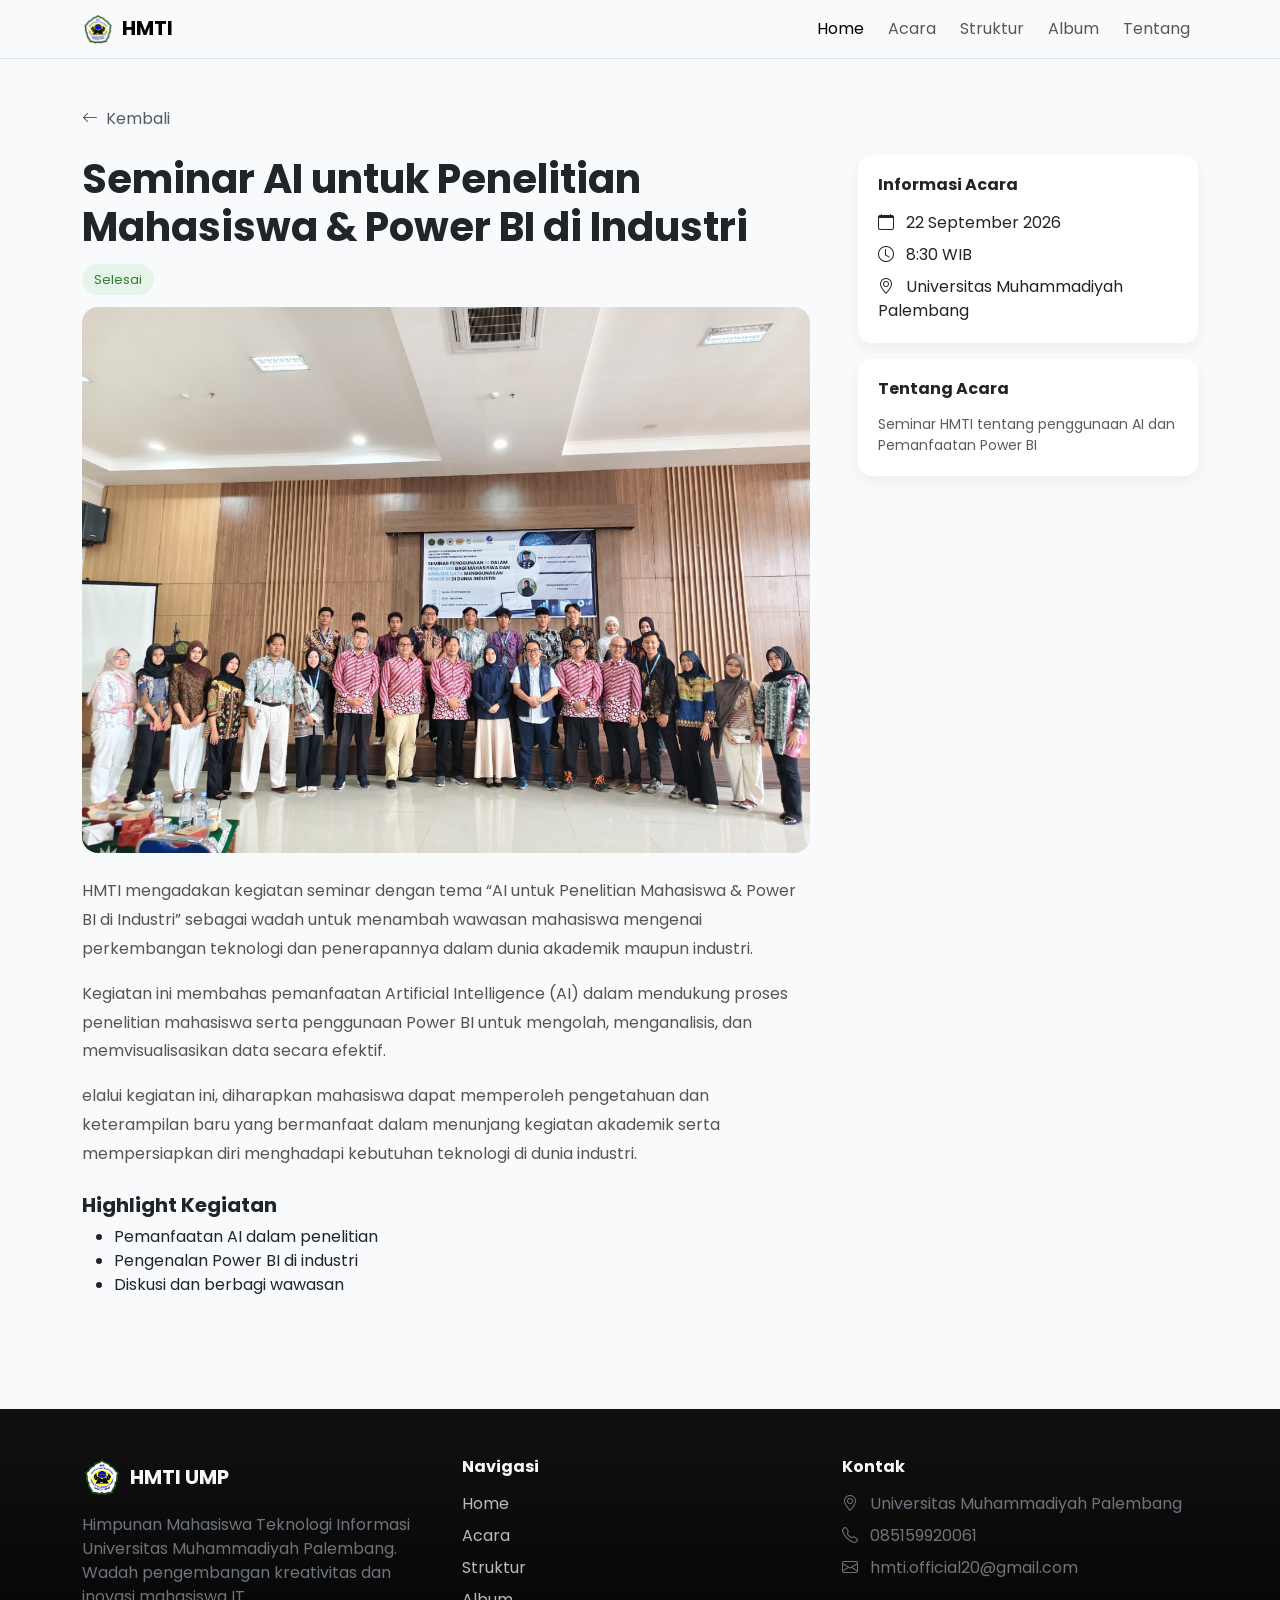
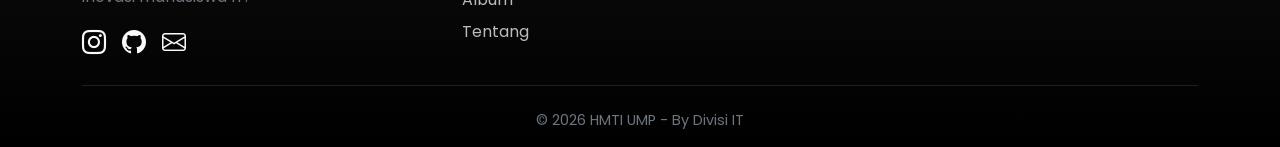
<file: acara-detail.html>
<!doctype html>
<html lang="id">
  <head>
    <meta charset="utf-8" />
    <meta name="viewport" content="width=device-width, initial-scale=1" />
    <title>HMTI UMP</title>
    <link rel="icon" href="assets/hmti_logo.png" type="image/png" />
    <!-- bootstrap -->
    <link
      href="https://cdn.jsdelivr.net/npm/bootstrap@5.3.8/dist/css/bootstrap.min.css"
      rel="stylesheet"
      integrity="sha384-sRIl4kxILFvY47J16cr9ZwB07vP4J8+LH7qKQnuqkuIAvNWLzeN8tE5YBujZqJLB"
      crossorigin="anonymous"
    />

    <!-- icon -->
    <link
      rel="stylesheet"
      href="https://cdn.jsdelivr.net/npm/bootstrap-icons@1.11.1/font/bootstrap-icons.css"
    />

    <!-- css -->
    <link rel="stylesheet" href="sytle/sytle.css" />

    <!-- font -->
    <link rel="preconnect" href="https://fonts.googleapis.com" />
    <link rel="preconnect" href="https://fonts.gstatic.com" crossorigin />
    <link
      href="https://fonts.googleapis.com/css2?family=Poppins:ital,wght@0,100;0,200;0,300;0,400;0,500;0,600;0,700;0,800;0,900;1,100;1,200;1,300;1,400;1,500;1,600;1,700;1,800;1,900&display=swap"
      rel="stylesheet"
    />

    <!-- AOS -->
    <link href="https://unpkg.com/aos@2.3.4/dist/aos.css" rel="stylesheet" />

    <style>
      body {
        background: #f8fafc;
        font-family: "Poppins", sans-serif;
      }

      .article-img {
        width: 100%;
        border-radius: 16px;
        object-fit: cover;
      }

      .sidebar {
        position: sticky;
        top: 100px;
      }

      .info-card {
        background: white;
        border-radius: 14px;
        padding: 20px;
        box-shadow: 0 6px 15px rgba(0, 0, 0, 0.05);
      }

      .badge-status {
        background: #e6f4ea;
        color: #2e7d32;
        padding: 6px 12px;
        border-radius: 20px;
        font-size: 13px;
      }

      .article p {
        line-height: 1.8;
        color: #555;
      }
    </style>
  </head>

  <body>
    <!-- loading -->
    <div id="loading-screen">
      <div class="p-2 rounded-circle border mb-3 bg-light">
        <img style="width: 80px; height: 80px" src="assets/hmti_logo.png" alt="logo_hmti" />
      </div>
      <div class="loading-bar"></div>
      <h5 class="mt-3">Memuat Halaman</h5>
      <p class="text-secondary">Halaman sedang diproses mohon untuk bersabar</p>
    </div>

    <main>
      <header class="sticky-top z-3">
        <!-- navbar -->
        <nav class="navbar navbar-expand-lg navbar-light bg-light py-2 border-bottom">
          <div class="container">
            <a class="navbar-brand fw-bold" href="index.html"
              ><img class="csi-1 me-2" src="assets/hmti_logo.png" alt="logo_hmti" />HMTI</a
            >
            <button
              class="navbar-toggler"
              type="button"
              data-bs-toggle="collapse"
              data-bs-target="#navbarNavAltMarkup"
              aria-controls="navbarNavAltMarkup"
              aria-expanded="false"
              aria-label="Toggle navigation"
            >
              <span class="navbar-toggler-icon"></span>
            </button>
            <div class="collapse navbar-collapse justify-content-end" id="navbarNavAltMarkup">
              <div class="mt-2 mt-md-0 navbar-nav gap-2">
                <a class="nav-link active" aria-current="page" href="index.html">Home</a>
                <a class="nav-link" href="acara.html">Acara</a>
                <a href="struktur.html" class="nav-link pe-2"> Struktur </a>
                <a class="nav-link" href="album.html">Album</a>
                <a class="nav-link" href="tentang.html">Tentang</a>
              </div>
            </div>
          </div>
        </nav>
      </header>

      <div class="container py-5">
        <!-- back -->
        <a href="index.html" class="text-decoration-none text-muted mb-4 d-inline-block"
          ><i class="me-2 bi bi-arrow-left"></i>Kembali
        </a>

        <div class="row g-5">
          <!-- LEFT: ARTICLE -->
          <div class="col-lg-8">
            <h1 class="fw-bold mb-3">Seminar AI untuk Penelitian Mahasiswa & Power BI di Industri </h1>

            <div class="mb-3">
              <span class="badge-status">Selesai</span>
            </div>

            <div class="ratio ratio-4x3 mb-4">
              <img src="assets/seminar.jpeg" class="article-img" />
            </div>

            <div class="article">
              <p>
                HMTI mengadakan kegiatan seminar dengan tema “AI untuk Penelitian Mahasiswa & Power BI di Industri” sebagai wadah untuk menambah wawasan mahasiswa mengenai perkembangan teknologi dan penerapannya dalam dunia akademik maupun industri.
              </p>

              <p>
                Kegiatan ini membahas pemanfaatan Artificial Intelligence (AI) dalam mendukung proses penelitian mahasiswa serta penggunaan Power BI untuk mengolah, menganalisis, dan memvisualisasikan data secara efektif.
              </p>

              <p>
                elalui kegiatan ini, diharapkan mahasiswa dapat memperoleh pengetahuan dan keterampilan baru yang bermanfaat dalam menunjang kegiatan akademik serta mempersiapkan diri menghadapi kebutuhan teknologi di dunia industri.
              </p>

              <h5 class="fw-bold mt-4">Highlight Kegiatan</h5>
              <ul>
                <li>Pemanfaatan AI dalam penelitian</li>
                <li>Pengenalan Power BI di industri</li>
                <li>Diskusi dan berbagi wawasan</li>
              </ul>
            </div>
          </div>

          <!-- RIGHT: SIDEBAR -->
          <div class="col-lg-4">
            <div class="sidebar">
              <div class="info-card mb-3">
                <h6 class="fw-bold mb-3">Informasi Acara</h6>

                <p class="mb-2">
                  <i class="bi bi-calendar me-2"></i>
                  22 September 2026
                </p>

                <p class="mb-2">
                  <i class="bi bi-clock me-2"></i>
                  8:30 WIB
                </p>

                <p class="mb-0">
                  <i class="bi bi-geo-alt me-2"></i>
                  Universitas Muhammadiyah Palembang
                </p>
              </div>

              <div class="info-card">
                <h6 class="fw-bold mb-3">Tentang Acara</h6>
                <p class="small text-muted mb-0">
                  Seminar HMTI tentang penggunaan AI dan Pemanfaatan Power BI
                </p>
              </div>
            </div>
          </div>
        </div>
      </div>
    </main>

    <!-- footer -->
    <footer class="footer mt-5 pt-5 pb-3 bg-dark text-light">
      <div class="container">
        <div class="row g-4">
          <!-- logo-->
          <div class="col-lg-4">
            <div class="d-flex align-items-center mb-3">
              <img src="assets/hmti_logo.png" alt="logo hmti" class="me-2 csi-2" />
              <h5 class="mb-0 fw-bold">HMTI UMP</h5>
            </div>
            <p class="text-secondary">
              Himpunan Mahasiswa Teknologi Informasi Universitas Muhammadiyah Palembang. Wadah pengembangan
              kreativitas dan inovasi mahasiswa IT.
            </p>

            <!-- Sosial Media -->
            <div class="d-flex gap-3 fs-4">
              <a href="https://instagram.com/hmti_ump" class="text-light footer-icon">
                <i class="bi bi-instagram"></i>
              </a>
              <a href="https://github.com/hmtiump" class="text-light footer-icon">
                <i class="bi bi-github"></i>
              </a>
              <a href="mailto:hmti.official20@gmail.com" class="text-light footer-icon">
                <i class="bi bi-envelope"></i>
              </a>
            </div>
          </div>

          <!-- Nav -->
          <div class="col-lg-4">
            <h6 class="fw-bold mb-3">Navigasi</h6>
            <ul class="list-unstyled d-flex flex-column gap-2">
              <li><a href="index.html" class="footer-link">Home</a></li>
              <li><a href="acara.html" class="footer-link">Acara</a></li>
              <li><a href="struktur.html" class="footer-link">Struktur</a></li>
              <li><a href="album.html" class="footer-link">Album</a></li>
              <li><a href="tentang.html" class="footer-link">Tentang</a></li>
            </ul>
          </div>

          <!-- Kontak -->
          <div class="col-lg-4">
            <h6 class="fw-bold mb-3">Kontak</h6>
            <ul class="list-unstyled text-secondary d-flex flex-column gap-2">
              <li>
                <i class="bi bi-geo-alt me-2"></i>
                Universitas Muhammadiyah Palembang
              </li>
              <li>
                <i class="bi bi-telephone me-2"></i>
                085159920061
              </li>
              <li>
                <i class="bi bi-envelope me-2"></i>
                hmti.official20@gmail.com
              </li>
            </ul>
          </div>
        </div>
        <hr class="border-secondary my-4" />
        <div class="text-center text-secondary fs-7">© 2026 HMTI UMP - By Divisi IT</div>
      </div>
    </footer>

    <!-- js -->
    <script src="js/js.js"></script>
    <script src="https://cdn.jsdelivr.net/npm/bootstrap@5.3.8/dist/js/bootstrap.bundle.min.js"></script>
  </body>
</html>
</file>
<file: sytle/sytle.css>
:root {
  --bs-primary: #183f79;
  --bs-primary-rgb: 10, 42, 102;
}

.btn.btn-primary {
  --bs-btn-bg: #183f79;
  --bs-btn-border-color: #183f79;

  --bs-btn-hover-bg: #081f4d;
  --bs-btn-hover-border-color: #081f4d;

  --bs-btn-active-bg: #071a3d;
  --bs-btn-active-border-color: #071a3d;
}

* {
  box-sizing: border-box;
  font-family: "poppins";
}

/* hero */
.judul-hero {
  font-size: 3.1rem;
  animation: masuk duration timing-function delay iteration-count direction
    fill-mode;
}

.bg-light {
  background-color: #f8fafc !important;
}
.bg-primary {
  background-color: #183f79 !important;
}
.bg-website {
  background: #dbe6eb;
}
.bg-warning-v1 {
  background-color: #fecd63;
}

.hero-section {
  position: relative;
  background-image: url("../assets/bg_1.svg");
  background-size: cover;
  background-position: center;
  background-repeat: no-repeat;
}
.hero-deco {
  background-image: url("data:image/svg+xml,%3csvg xmlns='http://www.w3.org/2000/svg' version='1.1' xmlns:xlink='http://www.w3.org/1999/xlink' xmlns:svgjs='http://svgjs.dev/svgjs' width='1920' height='1080' preserveAspectRatio='none' viewBox='0 0 1920 1080'%3e%3cg mask='url(%26quot%3b%23SvgjsMask1008%26quot%3b)' fill='none'%3e%3cpath d='M285.0752541119942 725.8501852707875L469.38419051686714 601.5322379355314 345.066243181611 417.22330153065843 160.75730677673806 541.5412488659146z' fill='rgba(10%2c 42%2c 102%2c 0.14)' class='triangle-float2'%3e%3c/path%3e%3cpath d='M709.94077957694-52.51211553903234L799.045034596209 179.6124048293525 1031.1695549645938 90.5081498100836 942.0652999453249-141.61637055830124z' fill='rgba(10%2c 42%2c 102%2c 0.14)' class='triangle-float1'%3e%3c/path%3e%3cpath d='M1505.1404707801203 566.3813038925545L1540.4199482103706 817.407829421294 1791.4464737391102 782.1283519910436 1756.1669963088598 531.1018264623041z' fill='rgba(10%2c 42%2c 102%2c 0.14)' class='triangle-float2'%3e%3c/path%3e%3cpath d='M1917.4968046074073 168.59176894300182L1769.5415725021167-98.32653541721035 1502.6232681419044 49.62869668808037 1650.578500247195 316.54700104829254z' fill='rgba(10%2c 42%2c 102%2c 0.14)' class='triangle-float3'%3e%3c/path%3e%3cpath d='M317.39293325896716 907.9438294289873L364.2765092496089 1095.9835821082322 552.3162619288538 1049.1000061175905 505.432685938212 861.0602534383455z' fill='rgba(10%2c 42%2c 102%2c 0.14)' class='triangle-float3'%3e%3c/path%3e%3c/g%3e%3cdefs%3e%3cmask id='SvgjsMask1008'%3e%3crect width='1920' height='1080' fill='white'%3e%3c/rect%3e%3c/mask%3e%3cstyle%3e %40keyframes float1 %7b 0%25%7btransform: translate(0%2c 0)%7d 50%25%7btransform: translate(-10px%2c 0)%7d 100%25%7btransform: translate(0%2c 0)%7d %7d .triangle-float1 %7b animation: float1 5s infinite%3b %7d %40keyframes float2 %7b 0%25%7btransform: translate(0%2c 0)%7d 50%25%7btransform: translate(-5px%2c -5px)%7d 100%25%7btransform: translate(0%2c 0)%7d %7d .triangle-float2 %7b animation: float2 4s infinite%3b %7d %40keyframes float3 %7b 0%25%7btransform: translate(0%2c 0)%7d 50%25%7btransform: translate(0%2c -10px)%7d 100%25%7btransform: translate(0%2c 0)%7d %7d .triangle-float3 %7b animation: float3 6s infinite%3b %7d %3c/style%3e%3c/defs%3e%3c/svg%3e");
  position: relative;
  background-size: cover;
  background-position: center;
  background-repeat: no-repeat;
}

/* loading */
.hide-anim {
  animation: anihide 0.28s ease-out forwards;
}
@keyframes anihide {
  0% {
    opacity: 100%;
  }
  90% {
    opacity: 100%;
  }
  100% {
    opacity: 0%;
    display: none;
  }
}
.loading-bar {
  width: 120px;
  height: 4px;
  background: rgba(0, 0, 0, 0.1);
  overflow: hidden;
  position: relative;
}

.loading-bar::before {
  content: "";
  position: absolute;
  inset: 0;
  background: #183f79;
  animation: load 1.2s infinite;
}

@keyframes load {
  0% {
    transform: translateX(-100%);
  }
  100% {
    transform: translateX(100%);
  }
}

#loading-screen {
  position: fixed;
  inset: 0;
  background: #fff;
  display: flex;
  flex-direction: column;
  align-items: center;
  justify-content: center;
  z-index: 9999;
}

/* ukuran icon */
.csi-1 {
  height: 2rem;
  width: 2rem;
}
.csi-2 {
  height: 2.5rem;
  width: 2.5rem;
}
.csi-3 {
  height: 3rem;
  width: 3rem;
}
.csi-4 {
  height: 4rem;
  width: 4rem;
}

.cssi-1 {
  height: 1rem;
  width: 1rem;
}

.cssi-2 {
  height: 1.5rem;
  width: 1.5rem;
}

/* lainnya */
.judul-core {
  font-size: 3.1rem;
}
.judul {
  font-size: 2.4rem;
}

.icon-box {
  width: 40px;
  height: 40px;
  display: flex;
  align-items: center;
  justify-content: center;
  background: #eef4ff;
  color: #183f79;
  border-radius: 8px;
  font-size: 14px;
}

.hero-cover {
  padding-block: 8rem;
  background-color: rgba(24, 63, 121, 0.8) !important;
}

.bingkai-khusus-1 {
  border-top-left-radius: 2em;
  border-bottom-right-radius: 2em;
}

/* line */
.bottom-line-lg::after {
  margin-top: 0.3rem;
  content: "";
  display: block;
  border-bottom: 3px solid #000;
  transform: scaleX(0.2);
}
.bottom-line-sm::after {
  margin-top: 0.3rem;
  content: "";
  display: block;
  border-bottom: 3px solid #000;
  transform: scaleX(0.1);
}

/* struktur */
.card-struktur-atas {
  aspect-ratio: 3/4;
}

/* kesimpulan/feature */
.kesimpulan {
  background-image: url(../assets/foto_3.webp);
  background-position: center;
  background-size: cover;
}

.kesimpulan h3::after {
  content: "";
  display: block;
  width: 70px;
  height: 3px;
  background: rgba(255, 255, 255, 0.6);
  margin: 16px auto 0;
  border-radius: 2px;
}

.cover-biru {
  background: linear-gradient(135deg, #0f2a55, #183f79);
  opacity: 0.9;
}

.feature-item {
  max-width: 260px;
  margin: auto;
}

.feature-icon {
  width: 70px;
  height: 70px;
  margin: auto;
  display: flex;
  align-items: center;
  justify-content: center;
  border-radius: 20%;
  background: rgba(255, 255, 255, 0.15);
  font-size: 28px;
}
.divisi-nav {
  -webkit-overflow-scrolling: touch;
  scroll-behavior: smooth;
  display: flex;
  flex-wrap: nowrap;
  overflow-x: scroll;
  border-color: #dddd;
}
.divisi-nav-wraper {
  position: relative;
}
.divisi-nav-wraper::after {
  content: " ";
  position: absolute;
  top: 0;
  right: 0;
  width: 40px;
  height: 100%;
  background: linear-gradient(
    to right,
    rgba(255, 255, 255, 0),
    rgb(255, 255, 255)
  );
}
.divisi-nav::-webkit-scrollbar {
  display: none;
}
.divisi-nav .nav-item {
  min-width: 200px;
}
.divisi-nav .nav-item a {
  color: #000;
}
.divisi-nav .nav-item .active {
  background-color: #183f79;
  color: white;
}

.judul-divisi::after {
  margin-top: 1rem;
  content: "";
  display: block;
  border-bottom: 30px solid #d9d9d9;
  transform: scale(0.2);
  border-radius: 1em;
}

.bidang {
  display: none;
  scroll-margin-top: 100px;
}
.bidang:target {
  display: block;
}
/* default */
body:not(:has(.bidang:target)) #bph {
  display: block;
}

/* acara */

.main-event {
  background: white;
  border-radius: 18px;
  box-shadow: 0 20px 40px rgba(0, 0, 0, 0.06);
  border: 1px solid rgba(0, 0, 0, 0.05);
}
.main-thumbnail {
  object-position: center;
}

.card-acara {
  min-width: 23rem;
  max-width: 23rem;
}
.event-mini {
  position: relative;
  scroll-snap-align: start;
  min-width: 280px;
  max-width: 280px;
  transition: all 0.3s ease-out;
  border: 1px solid rgba(221, 221, 221, 0.6) !important;
}
.event-list-sec {
  scroll-snap-type: x mandatory;
}
.event-list-sec::-webkit-scrollbar {
  display: none;
}
.event-mini::after {
  content: "";
  position: absolute;
  inset: 0;
  background: rgba(0, 0, 0, 0);
  transition: 0.2s;
}

.event-mini:hover::after {
  background: rgba(0, 0, 0, 0.25);
}

.event-arrow {
  position: absolute;
  color: white;
  top: 10px;
  right: 10px;
  font-size: 16px;
  opacity: 0;
  transform: translateY(-6px);
  transition: 0.25s;
  z-index: 2;
}
.event-mini:hover .event-arrow {
  opacity: 1;
  transform: translateY(0);
}
.event-section {
  background-position: center;
  background-repeat: no-repeat;
  background-size: cover;
  border-block: solid 1px rgba(221, 221, 221, 0.7);
  background-image: url("data:image/svg+xml,%3csvg xmlns='http://www.w3.org/2000/svg' version='1.1' xmlns:xlink='http://www.w3.org/1999/xlink' xmlns:svgjs='http://svgjs.dev/svgjs' width='1280' height='720' preserveAspectRatio='none' viewBox='0 0 1280 720'%3e%3cg mask='url(%26quot%3b%23SvgjsMask1001%26quot%3b)' fill='none'%3e%3crect width='1280' height='720' x='0' y='0' fill='rgba(238%2c 244%2c 255%2c 1)'%3e%3c/rect%3e%3cpath d='M9.774490472072156 419.13860598637876L196.0636305735198 462.1468427879366 239.0718673750776 275.85770268648895 52.78272727362996 232.84946588493113z' fill='rgba(10%2c 42%2c 102%2c 0.14)' class='triangle-float1'%3e%3c/path%3e%3cpath d='M1236.0210126162613 304.8698059200401L1137.5028613954514 222.203261566391 1054.8363170418022 320.72141278720096 1153.354468262612 403.38795714085006z' fill='rgba(10%2c 42%2c 102%2c 0.14)' class='triangle-float3'%3e%3c/path%3e%3cpath d='M865.2826563844895 348.0091109662285L736.9832968383774 471.9063622948458 860.8805481669947 600.205721840958 989.1799077131068 476.3084705123406z' fill='rgba(10%2c 42%2c 102%2c 0.14)' class='triangle-float3'%3e%3c/path%3e%3cpath d='M822.4102028385851 228.54486139728388L809.4668756306779 80.60195443915242 661.5239686725465 93.54528164705954 674.4672958804535 241.488188605191z' fill='rgba(10%2c 42%2c 102%2c 0.14)' class='triangle-float3'%3e%3c/path%3e%3c/g%3e%3cdefs%3e%3cmask id='SvgjsMask1001'%3e%3crect width='1280' height='720' fill='white'%3e%3c/rect%3e%3c/mask%3e%3cstyle%3e %40keyframes float1 %7b 0%25%7btransform: translate(0%2c 0)%7d 50%25%7btransform: translate(-10px%2c 0)%7d 100%25%7btransform: translate(0%2c 0)%7d %7d .triangle-float1 %7b animation: float1 5s infinite%3b %7d %40keyframes float2 %7b 0%25%7btransform: translate(0%2c 0)%7d 50%25%7btransform: translate(-5px%2c -5px)%7d 100%25%7btransform: translate(0%2c 0)%7d %7d .triangle-float2 %7b animation: float2 4s infinite%3b %7d %40keyframes float3 %7b 0%25%7btransform: translate(0%2c 0)%7d 50%25%7btransform: translate(0%2c -10px)%7d 100%25%7btransform: translate(0%2c 0)%7d %7d .triangle-float3 %7b animation: float3 6s infinite%3b %7d %3c/style%3e%3c/defs%3e%3c/svg%3e");
}

/* divisi */
.divisi-card {
  background: white;
  border-radius: 12px;
  border: 1px solid #f1f1f1;
  box-shadow: 0 8px 25px rgba(0, 0, 0, 0.05);
  transition: 0.25s;
}
.divisi-card:hover {
  transform: translateY(-6px);
  box-shadow: 0 14px 35px rgba(0, 0, 0, 0.08);
  border-color: rgba(0, 0, 0, 0.255);
}

/* FAQ */
.faq-section {
  background-color: #eef4ff;
  border-block: 1px solid rgba(221, 221, 221, 0.7);
}
.accordion {
  border: 1px solid rgba(221, 221, 221, 1);
}
.accordion-item {
  border: none;
}
.accordion-button:not(.collapsed) {
  background-color: #183f79;
  color: #ffffff;
  box-shadow: none;
}
.accordion-button:not(.collapsed)::after {
  filter: brightness(0) invert(1);
}
.accordion-button:focus {
  box-shadow: none;
}

/* custom margin */
.m-6 {
  margin: 4rem !important;
}
.mt-6 {
  margin-top: 4rem !important;
}
.mb-6 {
  margin-bottom: 4rem !important;
}
.ms-6 {
  margin-left: 4rem !important;
}
.me-6 {
  margin-right: 4rem !important;
}
.mx-6 {
  margin-left: 4rem !important;
  margin-right: 4rem !important;
}
.my-6 {
  margin-top: 4rem !important;
  margin-bottom: 4rem !important;
}

/* custom padding */
.p-6 {
  padding: 4rem !important;
}
.pt-6 {
  padding-top: 4rem !important;
}
.pb-6 {
  padding-bottom: 4rem !important;
}
.ps-6 {
  padding-left: 4rem !important;
}
.pe-6 {
  padding-right: 4rem !important;
}
.px-6 {
  padding-left: 4rem !important;
  padding-right: 4rem !important;
}
.py-6 {
  padding-top: 4rem !important;
  padding-bottom: 4rem !important;
}

/* shadow */
.text-shadow-lg {
  text-shadow: 0 4px 6px rgba(0, 0, 0, 0.3);
}
.text-shadow {
  text-shadow: 0 3px 5px rgba(0, 0, 0, 0.3);
}
.text-shadow-sm {
  text-shadow: 0 2px 4px rgba(0, 0, 0, 0.2);
}

/* custom ukuran font */
.fs-7 {
  font-size: 0.9rem;
}
.fs-8 {
  font-size: 0.8rem;
}
.fs-9 {
  font-size: 0.7rem;
}

/* grid */
.grid-8 {
  display: grid;
  grid-template-columns: repeat(8, 1fr);
  gap: 1rem;
}

/* footer costum */
.footer {
  background: linear-gradient(180deg, #111, #000);
}

.footer-link {
  color: #bbb;
  text-decoration: none;
  transition: 0.2s;
}

.footer-link:hover {
  color: #fff;
  transform: translateX(4px);
}

.footer-icon {
  transition: 0.2s;
}

.footer-icon:hover {
  color: #ffc107;
  transform: translateY(-3px);
}

/* baru */

/* tablet */
@media (max-width: 992px) {
  :root {
    font-size: 87%;
  }
}

/* ============ album ========== */
/* Design Stack Album */
.album-stack {
  position: relative;
  height: 320px;
  cursor: pointer;
  margin-top: 20px;
}

.stack-card {
  position: absolute;
  top: 0;
  left: 0;
  width: 100%;
  height: 100%;
  border-radius: 20px;
  background: #8db7e0;
  transition: all 0.4s cubic-bezier(0.175, 0.885, 0.32, 1.275);
}

.card-3 {
  transform: rotate(-6deg);
  opacity: 0.3;
}
.card-2 {
  transform: rotate(-3deg);
  opacity: 0.6;
}

.stack-main {
  position: relative;
  width: 100%;
  height: 100%;
  border-radius: 20px;
  overflow: hidden;
  z-index: 5;
  transition: transform 0.3s ease;
}

.stack-main img {
  width: 100%;
  height: 100%;
  object-fit: cover;
  transition: transform 0.5s ease;
}

.stack-info {
  position: absolute;
  bottom: 0;
  left: 0;
  width: 100%;
  background: linear-gradient(transparent, rgba(0, 0, 0, 0.8));
  z-index: 6;
}

/* Hover Effect Stack */
.album-stack:hover .card-3 {
  transform: rotate(-12deg) translate(-10px, -5px);
}
.album-stack:hover .card-2 {
  transform: rotate(-6deg) translate(-5px, -2px);
}
.album-stack:hover .stack-main {
  transform: translateY(-10px);
}
.album-stack:hover img {
  transform: scale(1.1);
}

/* Modal & Carousel Styling */
.carousel-img-container img {
  max-height: 70vh;
  max-width: 90%;
  border: 10px solid white; /* Kesan foto polaroid besar */
}

.carousel-nav {
  position: absolute;
  top: 50%;
  transform: translateY(-50%);
  background: white;
  border: none;
  width: 60px;
  height: 60px;
  border-radius: 50%;
  box-shadow: 0 10px 30px rgba(0, 0, 0, 0.1);
  z-index: 10;
  transition: 0.3s;
}

.carousel-nav:hover {
  background: var(--bs-primary);
  color: white;
}
.carousel-nav.prev {
  left: 50px;
}
.carousel-nav.next {
  right: 50px;
}

.modal-open {
  overflow: hidden;
}
/* ============ album end ========== */

/* hp */
@media (max-width: 768px) {
  :root {
    font-size: 80%;
  }
  .hero-deco {
    background-image: url("data:image/svg+xml,%3csvg xmlns='http://www.w3.org/2000/svg' version='1.1' xmlns:xlink='http://www.w3.org/1999/xlink' xmlns:svgjs='http://svgjs.dev/svgjs' width='1080' height='1920' preserveAspectRatio='none' viewBox='0 0 1080 1920'%3e%3cg mask='url(%26quot%3b%23SvgjsMask1052%26quot%3b)' fill='none'%3e%3cpath d='M196.25171938764612 123.42834435436656L274.9754834000379 284.83598013255556 436.38311917822693 206.1122161201638 357.6593551658351 44.70458034197476z' fill='rgba(10%2c 42%2c 102%2c 0.14)' class='triangle-float1'%3e%3c/path%3e%3cpath d='M592.515405633046 467.5918955958647L768.1894562390756 498.5679705280519 799.1655311712628 322.8939199220223 623.4914805652332 291.9178449898351z' fill='rgba(10%2c 42%2c 102%2c 0.14)' class='triangle-float3'%3e%3c/path%3e%3cpath d='M525.5723781166022 413.7020255998129L774.0399171354973 287.1014910964358 647.4393826321202 38.63395207754064 398.971843613225 165.23448658091775z' fill='rgba(10%2c 42%2c 102%2c 0.14)' class='triangle-float1'%3e%3c/path%3e%3cpath d='M450.63298136682 1841.3380241266514L676.9941908737613 1893.5976271065135 729.2537938536234 1667.2364175995722 502.89258434668216 1614.97681461971z' fill='rgba(10%2c 42%2c 102%2c 0.14)' class='triangle-float2'%3e%3c/path%3e%3cpath d='M1140.5842995430273 1109.0163835101796L883.9872057198519 1100.0558155445283 875.0266377542005 1356.6529093677036 1131.623731577376 1365.6134773333551z' fill='rgba(10%2c 42%2c 102%2c 0.14)' class='triangle-float3'%3e%3c/path%3e%3c/g%3e%3cdefs%3e%3cmask id='SvgjsMask1052'%3e%3crect width='1080' height='1920' fill='white'%3e%3c/rect%3e%3c/mask%3e%3cstyle%3e %40keyframes float1 %7b 0%25%7btransform: translate(0%2c 0)%7d 50%25%7btransform: translate(-10px%2c 0)%7d 100%25%7btransform: translate(0%2c 0)%7d %7d .triangle-float1 %7b animation: float1 5s infinite%3b %7d %40keyframes float2 %7b 0%25%7btransform: translate(0%2c 0)%7d 50%25%7btransform: translate(-5px%2c -5px)%7d 100%25%7btransform: translate(0%2c 0)%7d %7d .triangle-float2 %7b animation: float2 4s infinite%3b %7d %40keyframes float3 %7b 0%25%7btransform: translate(0%2c 0)%7d 50%25%7btransform: translate(0%2c -10px)%7d 100%25%7btransform: translate(0%2c 0)%7d %7d .triangle-float3 %7b animation: float3 6s infinite%3b %7d %3c/style%3e%3c/defs%3e%3c/svg%3e");
  }
  /* hero */
  .judul-hero,
  .judul-core {
    font-size: 3rem;
  }
  .judul {
    font-size: 2.3rem;
  }
  .container {
    padding-left: 1.5rem;
    padding-right: 1.5rem;
  }
  /* struktur */
  .divisi-nav .nav-item {
    min-width: 120px;
  }
  .card-medsos .cssi-2 {
    height: 2.2rem;
    width: 2.2rem;
  }
}
</file>
